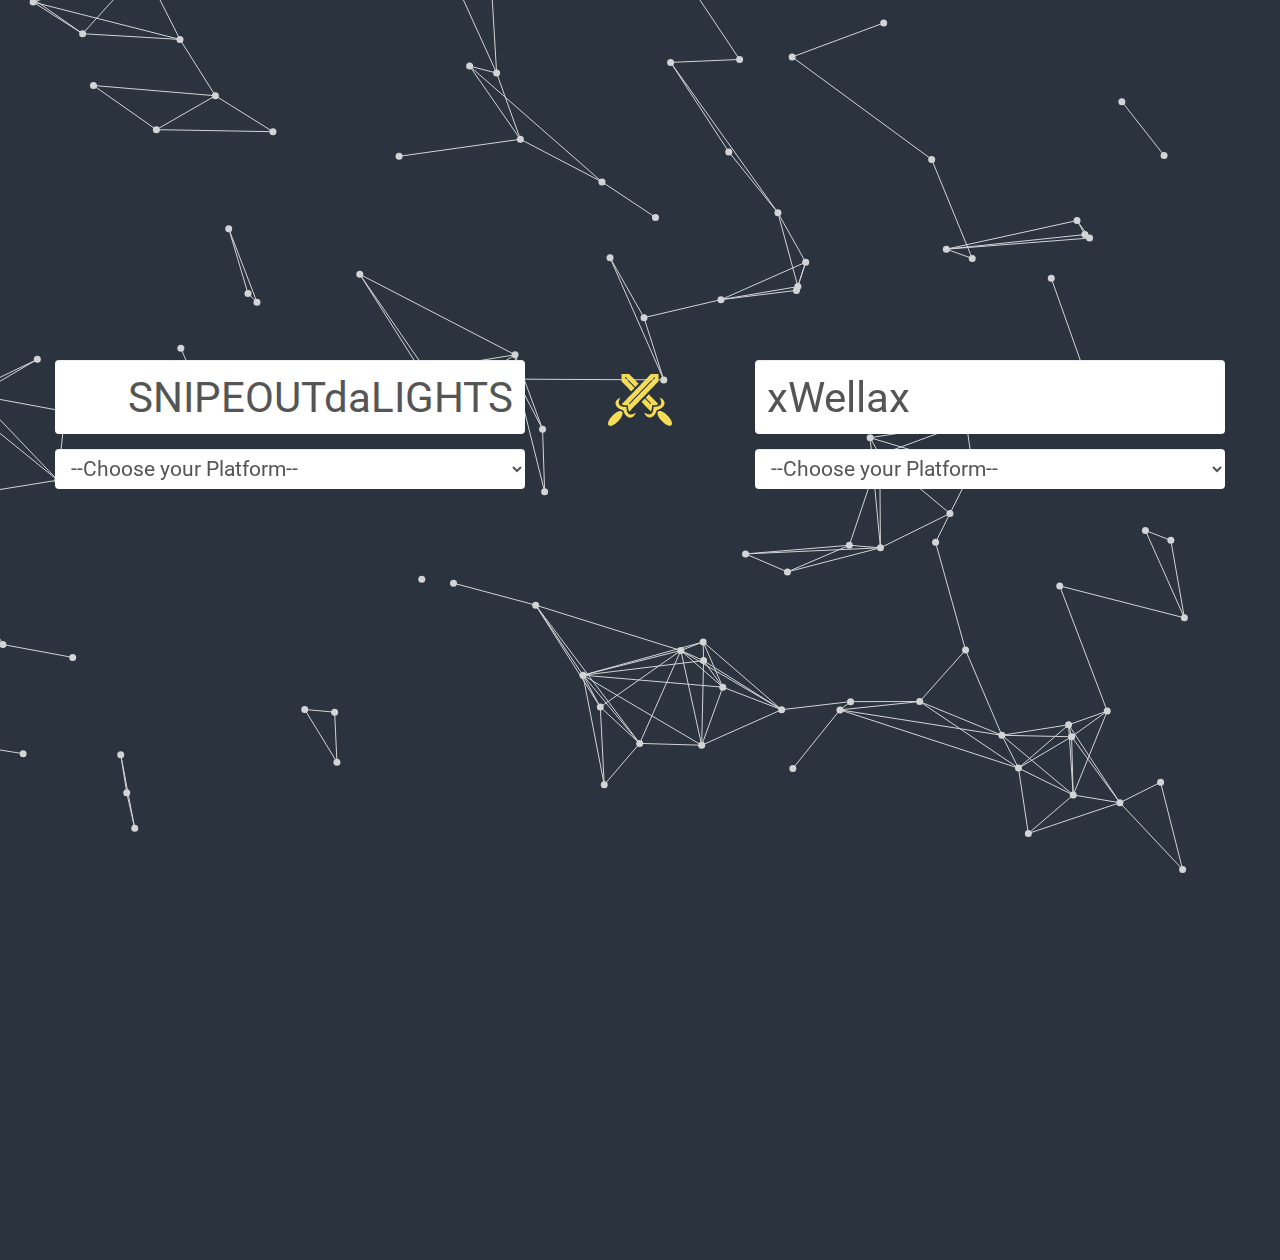
<file: index.html>
<!DOCTYPE HTML5>
<html lang="en">
  <head>
    <meta charset="utf-8">
    <meta http-equiv="X-UA-Compatible" content="IE=edge">
    <meta name="viewport" content="width=device-width, initial-scale=1">
    <!-- The above 3 meta tags *must* come first in the head; any other head content must come *after* these tags -->
    <title>DestinyVS</title>

    <!-- Bootstrap -->
    <link href="bower_components/bootstrap/dist/css/bootstrap.min.css" rel="stylesheet">

    <!-- SCSS Styles -->
    <link href="css/styles.css" rel="stylesheet">

  </head>
  <body id="particles">
      <header>

      </header>

      <div class="form-container" id="overlay">
        
        <div class="col-md-5 left-container">
          
          <form>
            <div class="form-group left-corner corner-container">
              <input type="text" class="form-control" id="playerA" name="playerA" tabindex="1" placeholder="Player A" value="SNIPEOUTdaLIGHTS">
            </div>
            <div class="form-group selector-container">
              <select id="playerA-selector" class="form-control">
                <option value="">--Choose your Platform--</option>
                <option value="2">PlayStation Network</option>
                <option value="1">Xbox Live</option>
              </select>
            </div>
          </form>
          
          <div class="profile-characters profileA">
            <div class="character col-md-12" id="profile-a-1">
              <img src="images/test.png"><span class="char-class"></span><span class="char-light-level"><img class="light-icon" src="images/light.png"></span>
            </div>
            <div class="character col-md-12" id="profile-a-2">
              <img src="images/test.png"><span class="char-class"></span><span class="char-light-level"><img class="light-icon" src="images/light.png"></span>
            </div>
            <div class="character col-md-12" id="profile-a-3">
              <img src="images/test.png"><span class="char-class"></span><span class="char-light-level"><img class="light-icon" src="images/light.png"><span class="char-light-level-text"></span></span>
            </div>

            <div class="character-stats profileA-stats col-mad-12">
              <div class="stat-cat col-md-4">
                <div class="stat-wrapper margin-top-remover margin-left-remover">
                  Story
                </div>
              </div>
              <div class="stat-cat col-md-4">
                <div class="stat-wrapper margin-top-remover">
                  Strike
                </div>
              </div>
              <div class="stat-cat col-md-4">
                <div class="stat-wrapper margin-top-remover margin-right-remover">
                  Patrol
                </div>
              </div>
              <div class="stat-cat col-md-4">
                <div class="stat-wrapper margin-top-remover margin-left-remover">
                  Raid
                </div>
              </div>
              <div class="stat-cat col-md-4">
                <div class="stat-wrapper margin-top-remover">
                  POE
                </div>
              </div>
              <div class="stat-cat col-md-4">
                <div class="stat-wrapper margin-top-remover margin-right-remover">
                  Crucible
                </div>
              </div>

              <div class="stat-cat col-md-6">
                <div class="stat-wrapper lg-stat margin-top margin-left-remover">
                  <span class="stat-label">Kill/Death</span>
                  <div class="lg-text-stat">37.95</div>
                </div>
              </div>
              <div class="stat-cat col-md-6">
                <div class="stat-wrapper lg-stat margin-top margin-right-remover">
                  <span class="stat-label">Time Played</span>
                  <div class="stat-md-text">All Time</div>
                  <div class="stat-sm-text">3d 2h 19m</div>
                </div>
              </div>

              <div class="stat-cat col-md-3">
                <div class="stat-wrapper stat-sm margin-top margin-left-remover">
                  <span class="stat-label">Kills</span>
                  <div class="stat-md-text">6245</div>
                </div>
              </div>
              <div class="stat-cat stat-cat-sm col-md-3">
                <div class="stat-wrapper stat-sm margin-top">
                  <span class="stat-label">Games Played</span>
                  <div class="stat-sm-text">218</div>
                </div>
              </div>
              <div class="stat-cat col-md-3">
                <div class="stat-wrapper stat-sm margin-top">
                  <span class="stat-label">Acti. Clr</span>
                  <div class="stat-md-text">65</div>
                </div>
              </div>
              <div class="stat-cat col-md-3">
                <div class="stat-wrapper stat-sm margin-top margin-right-remover">
                  <span class="stat-label">Orbs Gen</span>
                  <div class="stat-md-text">155</div>
                </div>
              </div>
              <div class="stat-cat col-md-3">
                <div class="stat-wrapper stat-sm margin-left-remover">
                  <span class="stat-label">Headshots</span>
                  <div class="stat-md-text">473</div>
                </div>
              </div>
              <div class="stat-cat col-md-3">
                <div class="stat-wrapper stat-sm">
                  <span class="stat-label">Abil. Kills</span>
                  <div class="stat-md-text">953</div>
                </div>
              </div>
              <div class="stat-cat col-md-3">
                <div class="stat-wrapper stat-sm">
                  <span class="stat-label">Deaths</span>
                  <div class="stat-md-text">236</div>
                </div>
              </div>
              <div class="stat-cat col-md-3">
                <div class="stat-wrapper stat-sm margin-right-remover">
                  <span class="stat-label">Revives</span>
                  <div class="stat-md-text">98</div>
                </div>
              </div>

              <div class="stat-cat col-md-12">
                <div class="stat-wrapper return-tab margin-right-remover">
                  <div class="stat-md-text">
                    <img src="images/back.png">
                    <span class="return-text">Return</span>
                  </div>
                </div>
              </div>

            </div>

          </div>
        
        </div>

        <div class="col-md-2 vs-container">
          <button id="vs-submit" class="btn btn-default vs-btn" tabindex="3"><img class="submit-img" src="images/vs.png"><img class="loader" src="images/loader.png"><img class="load-error" src="images/error-submit.png"></button>
        </div>

        <div class="col-md-5 right-container">
          
          <form>
            <div class="form-group right-corner corner-container">
              <input type="text" class="form-control" id="playerB" name="playerB" tabindex="2" placeholder="Player B" value="xWellax">
            </div>
            <div class="form-group selector-container">
              <select id="playerB-selector" class="form-control">
                <option value="">--Choose your Platform--</option>
                <option value="2">PlayStation Network</option>
                <option value="1">Xbox Live</option>
              </select>
            </div>
          </form>

          <div class="profile-characters profileB">
            <div class="character col-md-12" id="profile-b-1">
              <img src="images/test.png"><span class="char-class">Hunter</span><span class="char-light-level"><img class="light-icon" src="images/light.png">243</span>
            </div>
            <div class="character col-md-12" id="profile-b-2">
              <img src="images/test.png"><span class="char-class">Titan</span><span class="char-light-level"><img class="light-icon" src="images/light.png">228</span>
            </div>
            <div class="character col-md-12" id="profile-b-3">
              <img src="images/test.png"><span class="char-class">Warlock</span><span class="char-light-level"><img class="light-icon" src="images/light.png">275</span>
            </div>

            <div class="character-stats profileB-stats col-mad-12">
              <div class="stat-cat col-md-4">
                <div class="stat-wrapper margin-top-remover margin-left-remover">
                  Story
                </div>
              </div>
              <div class="stat-cat col-md-4">
                <div class="stat-wrapper margin-top-remover">
                  Strike
                </div>
              </div>
              <div class="stat-cat col-md-4">
                <div class="stat-wrapper margin-top-remover margin-right-remover">
                  Patrol
                </div>
              </div>
              <div class="stat-cat col-md-4">
                <div class="stat-wrapper margin-top-remover margin-left-remover">
                  Raid
                </div>
              </div>
              <div class="stat-cat col-md-4">
                <div class="stat-wrapper margin-top-remover">
                  POE
                </div>
              </div>
              <div class="stat-cat col-md-4">
                <div class="stat-wrapper margin-top-remover margin-right-remover">
                  Crucible
                </div>
              </div>

              <div class="stat-cat col-md-6">
                <div class="stat-wrapper lg-stat margin-top margin-left-remover">
                  <span class="stat-label">Kill/Death</span>
                  <div class="lg-text-stat">42.78</div>
                </div>
              </div>
              <div class="stat-cat col-md-6">
                <div class="stat-wrapper lg-stat margin-top margin-right-remover">
                  <span class="stat-label">Time Played</span>
                  <div class="stat-md-text">All Time</div>
                  <div class="stat-sm-text">2d 0h 8m</div>
                </div>
              </div>

              <div class="stat-cat col-md-3">
                <div class="stat-wrapper stat-sm margin-top margin-left-remover">
                  <span class="stat-label">Kills</span>
                  <div class="stat-md-text">5682</div>
                </div>
              </div>
              <div class="stat-cat stat-cat-sm col-md-3">
                <div class="stat-wrapper stat-sm margin-top">
                  <span class="stat-label">Games Played</span>
                  <div class="stat-sm-text">151</div>
                </div>
              </div>
              <div class="stat-cat col-md-3">
                <div class="stat-wrapper stat-sm margin-top">
                  <span class="stat-label">Acti. Clr</span>
                  <div class="stat-md-text">84</div>
                </div>
              </div>
              <div class="stat-cat col-md-3">
                <div class="stat-wrapper stat-sm margin-top margin-right-remover">
                  <span class="stat-label">Orbs Gen</span>
                  <div class="stat-md-text">123</div>
                </div>
              </div>
              <div class="stat-cat col-md-3">
                <div class="stat-wrapper stat-sm margin-left-remover">
                  <span class="stat-label">Headshots</span>
                  <div class="stat-md-text">645</div>
                </div>
              </div>
              <div class="stat-cat col-md-3">
                <div class="stat-wrapper stat-sm">
                  <span class="stat-label">Abil. Kills</span>
                  <div class="stat-md-text">567</div>
                </div>
              </div>
              <div class="stat-cat col-md-3">
                <div class="stat-wrapper stat-sm">
                  <span class="stat-label">Deaths</span>
                  <div class="stat-md-text">346</div>
                </div>
              </div>
              <div class="stat-cat col-md-3">
                <div class="stat-wrapper stat-sm margin-right-remover">
                  <span class="stat-label">Revives</span>
                  <div class="stat-md-text">29</div>
                </div>
              </div>

              <div class="stat-cat col-md-12">
                <div class="stat-wrapper return-tab margin-right-remover">
                  <div class="stat-md-text">
                    <img src="images/back.png">
                    <span class="return-text">Return</span>
                  </div>
                </div>
              </div>

            </div>

          </div>

        </div>
      </div>

  </body>
  <!-- jQuery (necessary for Bootstrap's JavaScript plugins) -->
    <!--<script src="https://ajax.googleapis.com/ajax/libs/jquery/1.11.3/jquery.min.js"></script>-->
    <script src="bower_components/jquery/dist/jquery.min.js"></script>
    <!-- Include all compiled plugins (below), or include individual files as needed -->
    <script src="bower_components/bootstrap/dist/js/bootstrap.min.js"></script>
    <script src="bower_components/jquery-validation/dist/jquery.validate.min.js"></script>
    <script type='text/javascript' src='vendor/particleground/jquery.particleground.min.js'></script>
    <script src="js/ui.js"></script>
    <script src="js/ajax-calls.js"></script>
    <script src="js/functions.js"></script>
</html>
</file>
<file: css/styles.css>
@import url(https://fonts.googleapis.com/css?family=Roboto);
@keyframes loaderSpin {
  /* line 3, ../scss/_animations.scss */
  from {
    -ms-transform: rotate(0deg);
    /* IE 9 */
    -webkit-transform: rotate(0deg);
    /* Chrome, Safari, Opera */
    transform: rotate(0deg); }

  /* line 8, ../scss/_animations.scss */
  to {
    -ms-transform: rotate(360deg);
    /* IE 9 */
    -webkit-transform: rotate(360deg);
    /* Chrome, Safari, Opera */
    transform: rotate(360deg); } }
/************************************************
	FORM STYLES
************************************************/
/* line 6, ../scss/_form.scss */
.form-container {
  margin: 0 auto;
  max-width: 1200px;
  height: 100%;
  width: 100%;
  z-index: 10;
  top: 90%;
  position: absolute;
  left: 50%;
  transform: translate3d(-50%, -50%, 0);
  -webkit-transition: top 1s;
  transition: top 1s; }
  /* line 22, ../scss/_form.scss */
  .form-container .col-md-3 {
    margin: 0 auto; }
  /* line 30, ../scss/_form.scss */
  .form-container .selector-container .form-control {
    border: none;
    font-family: "Roboto", sans-serif;
    font-size: 1.5em;
    height: 40px; }
    /* line 36, ../scss/_form.scss */
    .form-container .selector-container .form-control:focus {
      border: none;
      box-shadow: none; }
  /* line 47, ../scss/_form.scss */
  .form-container .corner-container .form-control {
    height: 74px;
    font-family: "Roboto", sans-serif;
    font-size: 3em;
    border: none; }
    /* line 53, ../scss/_form.scss */
    .form-container .corner-container .form-control:focus {
      border: 1px solid #F5DC56;
      box-shadow: inset 0 1px 1px rgba(0, 0, 0, 0.075), 0 0 8px rgba(245, 220, 86, 0.6);
      -webkit-box-shadow: inset 0 1px 1px rgba(0, 0, 0, 0.075), 0 0 8px rgba(245, 220, 86, 0.6); }
  /* line 68, ../scss/_form.scss */
  .form-container .left-container .left-corner label {
    float: right; }
  /* line 73, ../scss/_form.scss */
  .form-container .left-container .left-corner .form-control {
    text-align: right; }
  /* line 86, ../scss/_form.scss */
  .form-container .right-container .right-corner label {
    float: left; }
  /* line 97, ../scss/_form.scss */
  .form-container .vs-container {
    text-align: center; }
    /* line 101, ../scss/_form.scss */
    .form-container .vs-container .vs-btn {
      font-family: "Roboto", sans-serif;
      font-size: 3em;
      width: 100%;
      height: 80px;
      border: none;
      background: rgba(255, 255, 255, 0);
      padding: 0 20% 0 20%; }
      /* line 111, ../scss/_form.scss */
      .form-container .vs-container .vs-btn > .submit-img {
        -webkit-transition: transform 0.5s ease;
        transition: transform 0.5s ease;
        -ms-transform: scale(1);
        /* IE 9 */
        webkit-transform: scale(1);
        /* Safari */
        transform: scale(1); }
      /* line 119, ../scss/_form.scss */
      .form-container .vs-container .vs-btn > .loader {
        animation: loaderSpin 1s linear infinite; }
      /* line 123, ../scss/_form.scss */
      .form-container .vs-container .vs-btn:hover > .submit-img {
        -webkit-backface-visibility: hidden;
        -ms-transform: scale(0.9);
        /* IE 9 */
        webkit-transform: scale(0.9);
        /* Safari */
        transform: scale(0.9); }
      /* line 138, ../scss/_form.scss */
      .form-container .vs-container .vs-btn:active, .form-container .vs-container .vs-btn:focus {
        -webkit-box-shadow: none;
        box-shadow: none;
        outline: none; }

/**************************************
	CHARACTER RESULTS STYLES
**************************************/
/* line 6, ../scss/_results.scss */
.profile-characters {
  display: none; }
  /* line 10, ../scss/_results.scss */
  .profile-characters .character {
    background: rgba(122, 122, 122, 0.5);
    padding: 10px;
    margin-bottom: 4px; }
    /* line 15, ../scss/_results.scss */
    .profile-characters .character:hover {
      background: rgba(20, 20, 20, 0.7);
      cursor: pointer; }
    /* line 20, ../scss/_results.scss */
    .profile-characters .character:focus, .profile-characters .character:active {
      background: rgba(20, 20, 20, 0.9);
      cursor: pointer; }
    /* line 26, ../scss/_results.scss */
    .profile-characters .character img {
      float: left; }
    /* line 31, ../scss/_results.scss */
    .profile-characters .character span.char-class {
      font-size: 2em;
      font-family: "Roboto", sans-serif;
      float: left;
      padding-left: 10px;
      text-transform: uppercase;
      color: #FFF; }
    /* line 40, ../scss/_results.scss */
    .profile-characters .character span.char-light-level {
      float: right;
      font-size: 2em;
      color: #f5dc56; }
      /* line 45, ../scss/_results.scss */
      .profile-characters .character span.char-light-level .light-icon {
        padding-top: 5px; }
  /* line 51, ../scss/_results.scss */
  .profile-characters .help-text {
    font-size: 1.5em;
    color: #FFF;
    text-align: center;
    background: rgba(42, 51, 62, 0.9); }
    /* line 57, ../scss/_results.scss */
    .profile-characters .help-text .stat-lg-text {
      vertical-align: middle;
      padding-left: 10px; }

/**************************************
	CHARACTER RESULTS STYLES
**************************************/
/* line 5, ../scss/_stats.scss */
.character-stats {
  display: none; }
  /* line 8, ../scss/_stats.scss */
  .character-stats .stat-cat {
    padding: 0; }
    /* line 11, ../scss/_stats.scss */
    .character-stats .stat-cat .lg-stat {
      height: 90px; }
    /* line 15, ../scss/_stats.scss */
    .character-stats .stat-cat .stat-wrapper {
      margin: 2px;
      padding: 5px;
      text-align: center;
      background: rgba(20, 20, 20, 0.5);
      color: #FFF; }
      /* line 22, ../scss/_stats.scss */
      .character-stats .stat-cat .stat-wrapper:hover {
        background: rgba(20, 20, 20, 0.7);
        cursor: pointer; }
      /* line 27, ../scss/_stats.scss */
      .character-stats .stat-cat .stat-wrapper:focus, .character-stats .stat-cat .stat-wrapper:active {
        background: rgba(20, 20, 20, 0.9);
        cursor: pointer; }
      /* line 32, ../scss/_stats.scss */
      .character-stats .stat-cat .stat-wrapper .stat-lg-text {
        font-size: 3em; }
      /* line 36, ../scss/_stats.scss */
      .character-stats .stat-cat .stat-wrapper .stat-md-text {
        font-size: 1.5em; }
      /* line 40, ../scss/_stats.scss */
      .character-stats .stat-cat .stat-wrapper .stat-sm-text {
        margin: 0 auto; }
      /* line 48, ../scss/_stats.scss */
      .character-stats .stat-cat .stat-wrapper .winner-green {
        background: rgba(69, 191, 85, 0.7); }
    /* line 53, ../scss/_stats.scss */
    .character-stats .stat-cat .return-tab {
      background: rgba(255, 29, 35, 0.5); }
      /* line 56, ../scss/_stats.scss */
      .character-stats .stat-cat .return-tab:hover {
        background: rgba(255, 29, 35, 0.7);
        cursor: pointer; }
      /* line 61, ../scss/_stats.scss */
      .character-stats .stat-cat .return-tab:focus, .character-stats .stat-cat .return-tab:active {
        background: rgba(255, 29, 35, 0.9);
        cursor: pointer; }
      /* line 66, ../scss/_stats.scss */
      .character-stats .stat-cat .return-tab .return-text {
        vertical-align: top; }
    /* line 71, ../scss/_stats.scss */
    .character-stats .stat-cat .stat-sm {
      height: 70px; }
    /* line 76, ../scss/_stats.scss */
    .character-stats .stat-cat .margin-top-remover {
      margin-top: 0; }
    /* line 80, ../scss/_stats.scss */
    .character-stats .stat-cat .margin-top {
      margin-top: 1px; }
    /* line 84, ../scss/_stats.scss */
    .character-stats .stat-cat .margin-left-remover {
      margin-left: 0; }
    /* line 88, ../scss/_stats.scss */
    .character-stats .stat-cat .margin-right-remover {
      margin-right: 0; }

/* line 8, ../scss/styles.scss */
body {
  background: #2A333E;
  -webkit-transform-style: preserve-3d;
  -moz-transform-style: preserve-3d;
  transform-style: preserve-3d; }

/* line 16, ../scss/styles.scss */
html, body {
  width: 100%;
  height: 100%;
  overflow: hidden;
  position: relative; }
</file>
